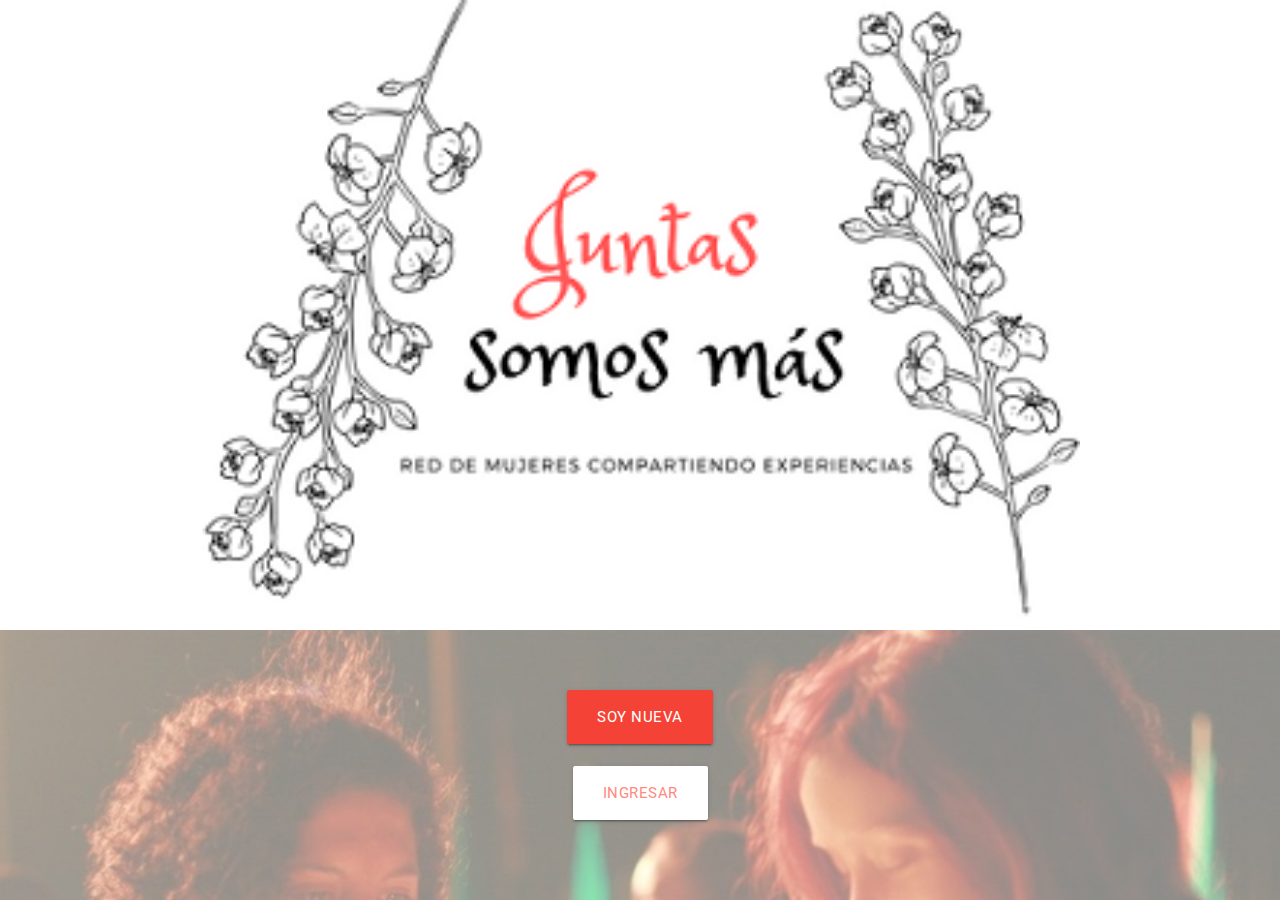
<file: index.html>
<!DOCTYPE html>
<html>
  <head>
    <meta charset="utf-8">
    <!-- Agrupar las etiquetas meta al inicio -->
    <meta name="viewport" content="width=device-width, initial-scale=1.0">
	  <meta http-equiv="X-UA-Compatible" content="ie=edge">
    <title>Juntas</title>
    <link href="https://fonts.googleapis.com/css?family=Bellefair|Dancing+Script|Lobster|Ranga" rel="stylesheet">
    <link rel="stylesheet" href="vendors/materialize/css/materialize.min.css">
    <link rel="stylesheet" href="css/main.css">
  </head>
  <body>
    <!-- La vista tiene scroll y no se visualizan bien los 2 botones.-->
    <!---CREANDO LA SECCIÓN PRINCIPAL-->
    <main>
      <div class="container logo">
      </div>
    </main>
    <!---CREANDO SECCIÓN DE REGISTRO E INGRESO-->
    <section class="container-flex img-hero">
      <div class="container ">
        <div class="row container-flex-vertical">
          <a href="views/signup.html" class="btn-large red" id="newUser">SOY NUEVA</a>
          <br>
          <a href="views/login.html" class="btn-large white" id="logIn">INGRESAR</a>
        </div>
      </div>
    </section>
    <!---ENLAZANDO ARCHIVOS JS-->
	  <script src="vendors/js/jquery-3.2.1.min.js"></script>
    <script src="vendors/materialize/js/materialize.min.js"></script>
    <!-- No era necesario el enlace de app.js si no hay ninguna funcionalidad en el archivo -->
  </body>
</html>
</file>
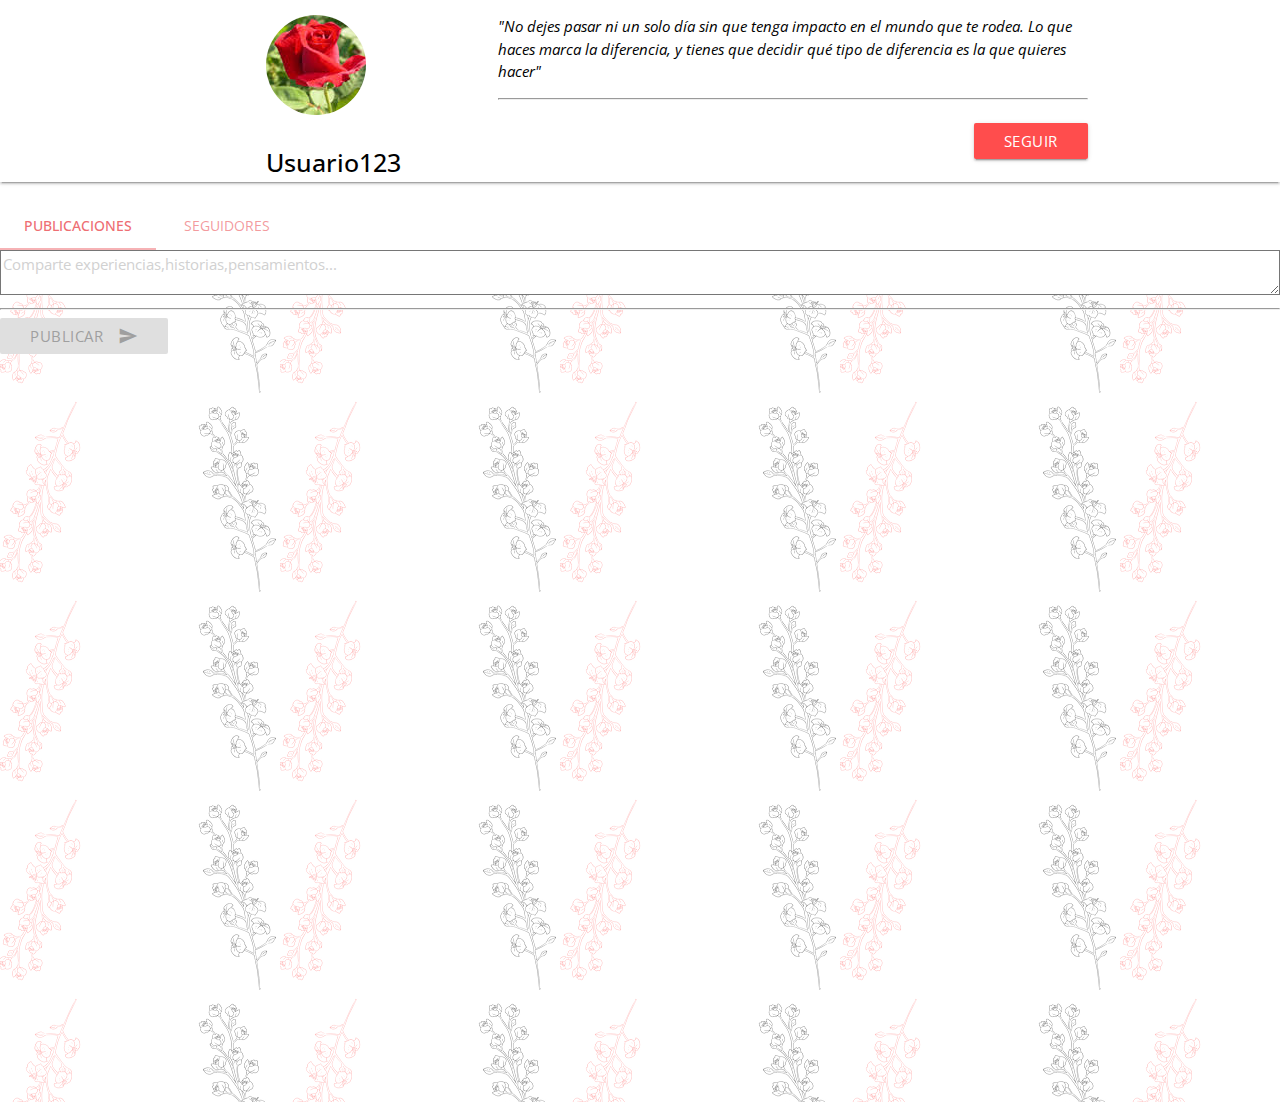
<file: views/perfil.html>
<!DOCTYPE html>
<html>
  <head>
    <meta charset="utf-8">
    <meta name="viewport" content="width=device-width, initial-scale=1.0">
	  <meta http-equiv="X-UA-Compatible" content="ie=edge">
    <title>Perfil</title>
    <link href="https://fonts.googleapis.com/css?family=Open+Sans+Condensed:300|Ranga" rel="stylesheet">
    <link href="https://fonts.googleapis.com/icon?family=Material+Icons" rel="stylesheet">
    <link href="https://fonts.googleapis.com/css?family=Bellefair|Dancing+Script|Lobster|Ranga" rel="stylesheet">
    <link rel="stylesheet" href="../vendors/materialize/css/materialize.min.css">
    <link rel="stylesheet" href="../css/perfil.css">
  </head>
  <body>
    <nav class="nav-extended">
      <div class="nav-wrapper">
        <div class="container">
          <div class="row">
            <div class="col s4 l4 container-flex-vertical">
              <div class="div-perfil-photo">
                <img class="photo-perfil" src="../assets/images/rosa.jpg" alt="">
                <h6 class="nickName"><strong>Usuario123</strong></h6>
              </div>
            </div>
            <div class="col s8">
             <p class="frase"><em>"No dejes pasar ni un solo día sin que tenga impacto en el mundo que te rodea. Lo que haces marca la diferencia, y tienes que decidir qué tipo de diferencia es la que quieres hacer"</em></p>
             <hr>
             <div class="btn-follow">
               <!-- Se puede agregar otra clase al botón cuando éste es seleccionado -->
               <a class="waves-effect waves-light btn follow">Seguir</a>
             </div>
            </div>
          </div>
        </div>
      </div>
    </nav>
    <main>
      <section>
        <ul id="tabs-swipe-demo" class="tabs">
          <!-- Una vez en el perfil debería visualizarse por defecto la sección de publicaciones -->
          <li class="tab col s3"><a class="active" href="#test-swipe-1"><strong>Publicaciones</strong></a></li>
          <li class="tab col s3"><a href="#test-swipe-2">Seguidores</a></li>
        </ul>
        <!---AREA PUBLICACIONES-->
        <div id="test-swipe-1" class="col s12" id="post">
          <div class="posting">
            <textarea type="text" name="insert-links" id="insert-text" class="bg-white" placeholder="Comparte experiencias,historias,pensamientos..."></textarea>
            <hr>
            <!---CREANDO BOTON PARA PUBLICAR-->
            <div class="button-characters">
              <button class="btn waves-effect waves-light btn-posting" type="submit" name="action" disabled>Publicar
                <i class="material-icons right">send</i>
              </button>
            </div>
          </div>
          <!---CREANDO CONTENEDOR DE TODAS LAS PUBLICACIONES DEL USUARIO-->
          <div id="div-posts">
          </div>
        </div>
        <!---AREA DE SEGUIDORES-->
        <div id="test-swipe-2" class="col s12" id="followers">
        </div>
      </section>
    </main>
    <!---ENLAZANDO ARCHIVOS JS-->
    <script src="../vendors/js/jquery-3.2.1.min.js"></script>
    <script src="../vendors/materialize/js/materialize.min.js"></script>
    <script type="text/javascript" src="../js/moment.js"></script>
    <script type="text/javascript" src="../js/perfil.js"></script>
  </body>
</html>
</file>
<file: css/main.css>
body{
  box-sizing: border-box;
  margin: 0;
  padding: 0;
}
.logo{
  background-image: url(../assets/images/juntas.png);
  background-repeat: no-repeat;
  background-position: center;
  background-size: contain;
  height: 70vh;
}
/*SECCIÓN DE REGISTRO E INGRESO (HERO)*/
.img-hero{
  background-image: url(../assets/images/amigas.jpg);
  background-repeat: no-repeat;
  background-size: cover;
  /* se cambió el valor de height para que no genere scroll*/
  height: 30vh;
}
.container-flex{
  display: flex;
  justify-content: center;
  align-items: center;
  align-content: center;
}
.container-flex-vertical{
  display: flex;
  flex-direction: column;
  justify-content: center;
  align-items: center;
  align-content: center;
}
.red{
  background: #ff8a80;
}
.white{
  background: #ffff;
  color: #ff8a80;
}
</file>
<file: css/perfil.css>
body{
  font-family: 'Open Sans Condensed', sans-serif;
}
nav{
  background:#ffffff;
  color: #000000;
}
.photo-perfil{
  border-radius: 50px;
}
.btn-follow{
  text-align: right;
}
.follow{
  background-color: #ff4d4d;
  text-align: center;
}
.frase{
  /* Se deben usar otras unidades de medida que no sean pixeles*/
  line-height: 1.5em;
}
.container-flex-vertical{
  margin-top: 15px;
  display: flex;
  flex-direction: column;
  justify-content: center;
  align-items: center;
  align-content: center;
}
.nickName{
  text-align: center;
  font-size: 25px;
}
main{
  /*Para evitar el scroll, el background debería ocupar toda la página
  el contenido del usuario debería sobreponerse*/
  background-image: url(../assets/images/background.png);
  height:100vh;
}
.container-posts{
  width: 100%;
  height: auto;
  background:#ff4d4d;
  padding: 10px;
}
.time{
  color: #ffff;
  background:#40E0D0 ;
  margin-bottom: 10px;
}

/* El placeholder del textarea se pierde con la imagen de fondo,
por se agrega una clase para que el textarea tenga fondo blanco */
.bg-white {
  background-color: #FFFFFF;
}
</file>
